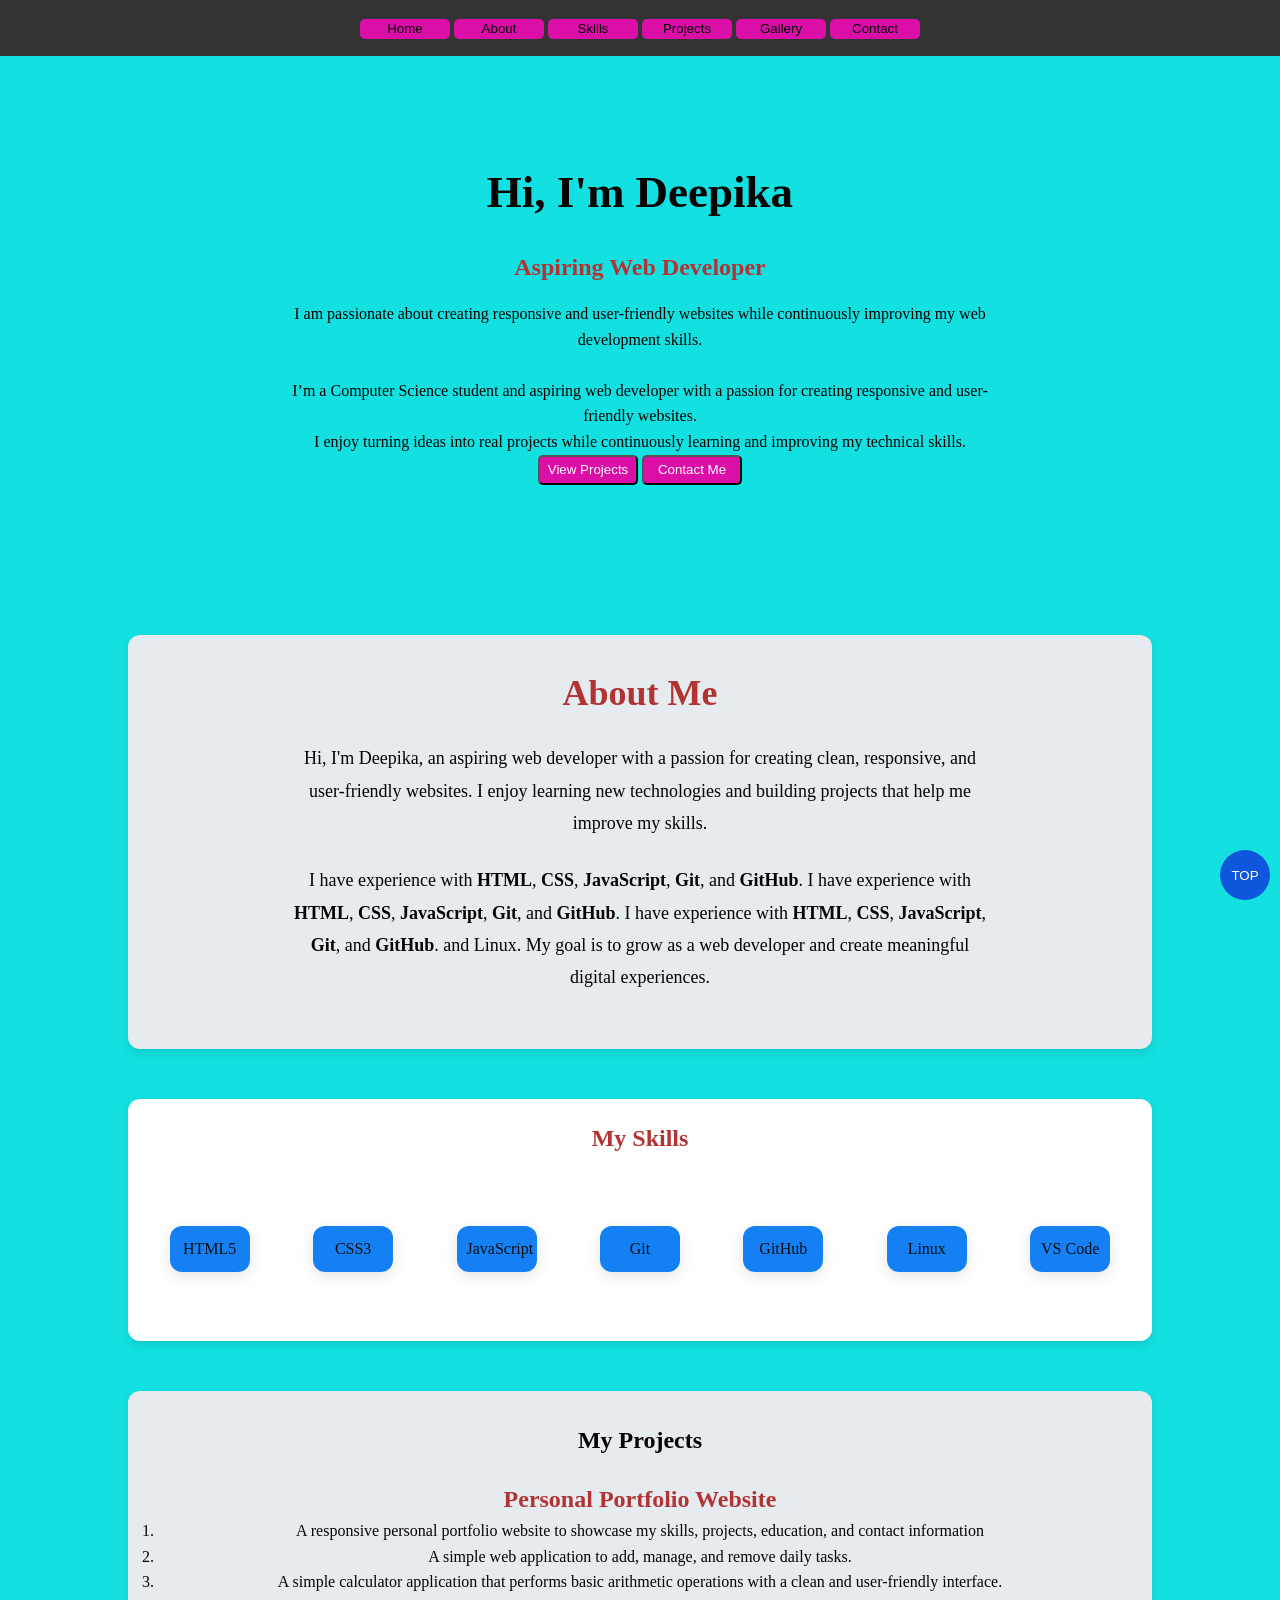
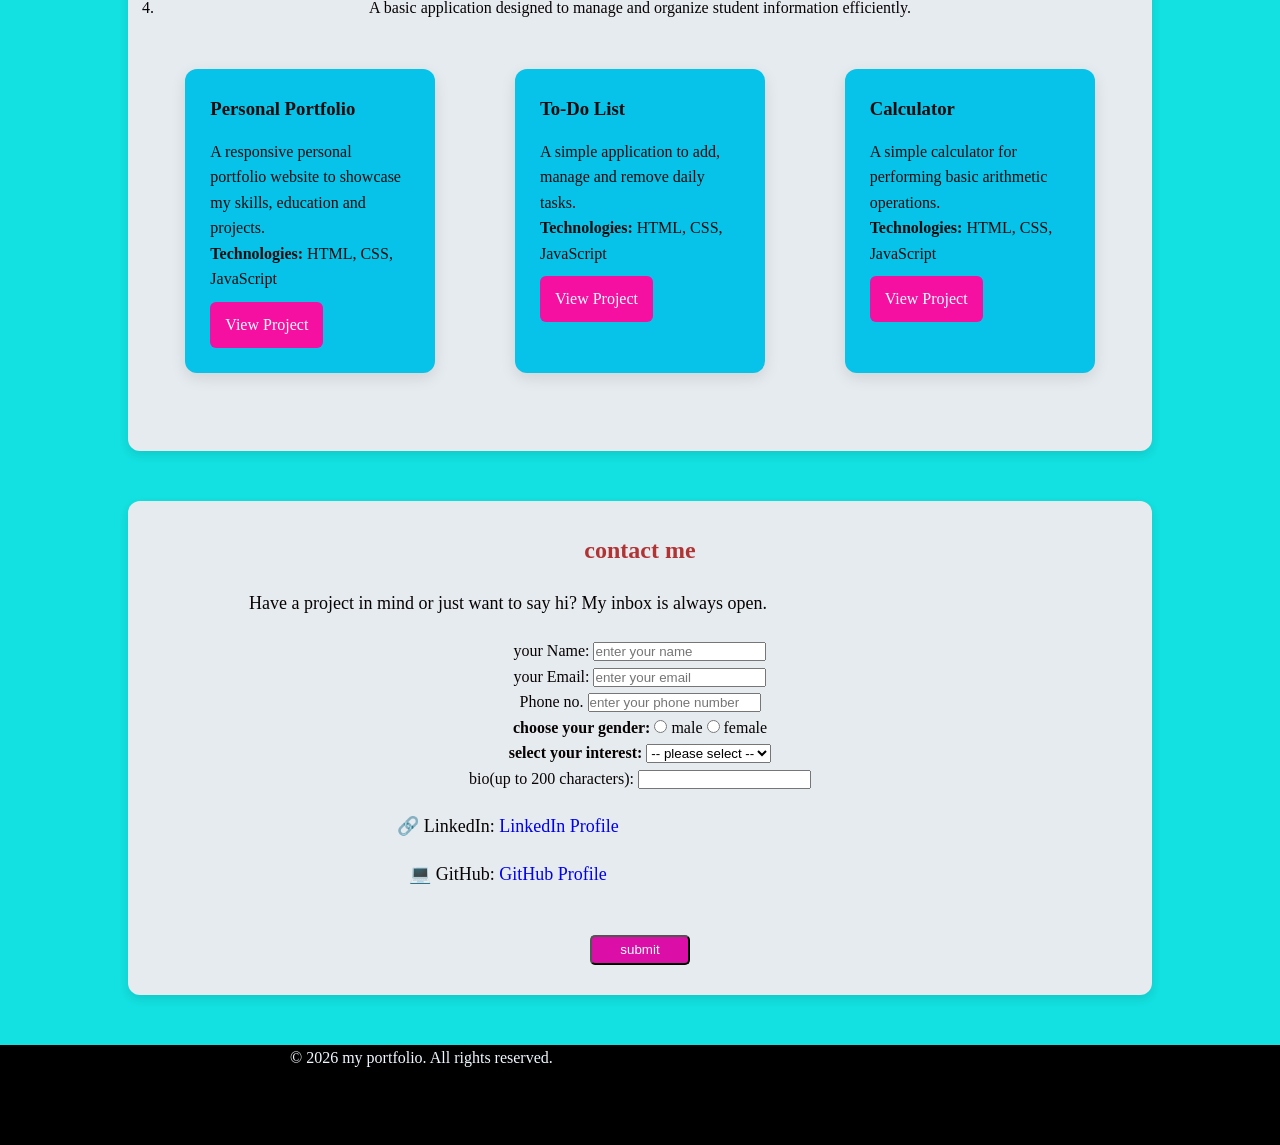
<file: index.html>
<!DOCTYPE html>
<html lang="en">
<head>
    <meta charset="UTF-8">
    <meta name="viewport" content="width=device-width, initial-scale=1.0">
    <title>Deepika Portfolio</title>

    <link rel="stylesheet" href="style.css">
</head>
<body>

    <!-- Navigation -->
     <nav>
    <button class="button" onclick="window.location.href='index.html'">Home</button>
    <button class="button" onclick="window.location.href='about.html'">About</button>
    <button class="button" onclick="window.location.href='skills.html'">Skills</button>
    <button class="button" onclick="window.location.href='projects.html'">Projects</button>
    <button class="button" onclick="window.location.href='gallery.html'">Gallery</button>
    <button class="button" onclick="window.location.href='contact.html'">Contact</button>
    </nav>


    <!-- Home -->
    <section id="home">
        <h1>Hi, I'm Deepika</h1>
        <h2>Aspiring Web Developer</h2>

        <p>
            I am passionate about creating responsive and
            user-friendly websites while continuously
            improving my web development skills.
        </p>
        <p>
       <br> I’m a Computer Science student and aspiring web developer
            with a passion for creating responsive and user-friendly websites.

        <br>I enjoy turning ideas into real projects while continuously
          learning and improving my technical skills.
    </p>
    <a href="projects.html"><button>View Projects</button></a>
    <a href="contact.html"><button>Contact Me</button></a>
    </section>

    <!-- About -->
     <section id="about">
    <h1>About Me</h1>

    <p>
        Hi, I'm Deepika, an aspiring web developer with a passion
        for creating clean, responsive, and user-friendly websites.
        I enjoy learning new technologies and building projects that
        help me improve my skills.
    </p>

    <p>
        I have experience with <b>HTML</b>, <b>CSS</b>, <b>JavaScript</b>, <b>Git</b>, and <b>GitHub</b>.
        I have experience with <b>HTML</b>, <b>CSS</b>, <b>JavaScript</b>, <b>Git</b>, and <b>GitHub</b>.
        I have experience with <b>HTML</b>, <b>CSS</b>, <b>JavaScript</b>, <b>Git</b>, and <b>GitHub</b>.
        and Linux. My goal is to grow as a web developer and create
        meaningful digital experiences.
    </p>
</section>

    <!-- Skills -->
    <section id="skills">
    <h1>My Skills</h1>

    <div class="skills-container">
        <div class="skill-card">HTML5</div>
        <div class="skill-card">CSS3</div>
        <div class="skill-card">JavaScript</div>
        <div class="skill-card">Git</div>
        <div class="skill-card">GitHub</div>
        <div class="skill-card">Linux</div>
        <div class="skill-card">VS Code</div>
    </div>
</section>

    <!-- Projects -->
    <section id="projects">
    <h1>My Projects</h1>

    <h2> Personal Portfolio Website </h2>
    <div>
    <p><ol>
        <li>A responsive personal portfolio website to showcase my skills,
         projects, education, and contact information</li>
        <li>A simple web application to add, manage, and remove daily tasks.</li>
        <li>A simple calculator application that performs basic arithmetic operations
         with a clean and user-friendly interface.</li>
        <li>A basic application designed to manage and organize student information efficiently.</li>
        <div class="projects-container">

        </div>
    <div class="projects-container">

        <div class="project-card">
            <h3>Personal Portfolio</h3>
            <p>
                A responsive personal portfolio website
                to showcase my skills, education and projects.
            </p>
            <p><strong>Technologies:</strong> HTML, CSS, JavaScript</p>
            <a href="#">View Project</a>
        </div>

        <div class="project-card">
            <h3>To-Do List</h3>
            <p>
                A simple application to add, manage and
                remove daily tasks.
            </p>
            <p><strong>Technologies:</strong> HTML, CSS, JavaScript</p>
            <a href="#">View Project</a>
        </div>

        <div class="project-card">
            <h3>Calculator</h3>
            <p>
                A simple calculator for performing
                basic arithmetic operations.
            </p>
            <p><strong>Technologies:</strong> HTML, CSS, JavaScript</p>
            <a href="#">View Project</a>
        </div>

    </div>
    
</section>
    <!-- Contact -->
   <section id="contact">
    <h1>contact me</h1>
    <p>Have a project in mind or just want to say hi? My inbox is always open.</p>
    <form>
        <label for="name">your Name:</label>
        <input type="name" placeholder="enter your name">
        <br>
        <label for="email">your Email:</label>
        <input type="email" placeholder="enter your email">
        <br>
        <label for="phone"> Phone no.</label>
        <input type="phone" placeholder="enter your phone number">
       <br>
        <b>choose your gender:</b>
        <input type="radio">
         <label for="male">male</label>
         <input type="radio" id="female" value="female">
         <label for="female">female</label>
         <br>
         <b>select your interest:</b>
         <select>
            <option value="">-- please select --</option>
             <option value="coding">coding</option>
             <option value="reading">reading</option>
         </select>
         <br>
         <label for="bio">bio(up to 200 characters):</label>
         <input type="text">
          <p>
        🔗 LinkedIn:
        <a href="https://www.linkedin.com/">LinkedIn Profile</a>
    </p>

    <p>
        💻 GitHub:
        <a href="https://github.com/">GitHub Profile</a>
    </p>
            <br>
         <button type="submit">submit</button>
        </form>
        </section>
        <a href="index.html"><button class="fixedButton">TOP</button></a>
         <footer>
         <p>&copy; 2026 my portfolio. All rights reserved.</p>
        </footer>
        
</body>
</html>
</file>
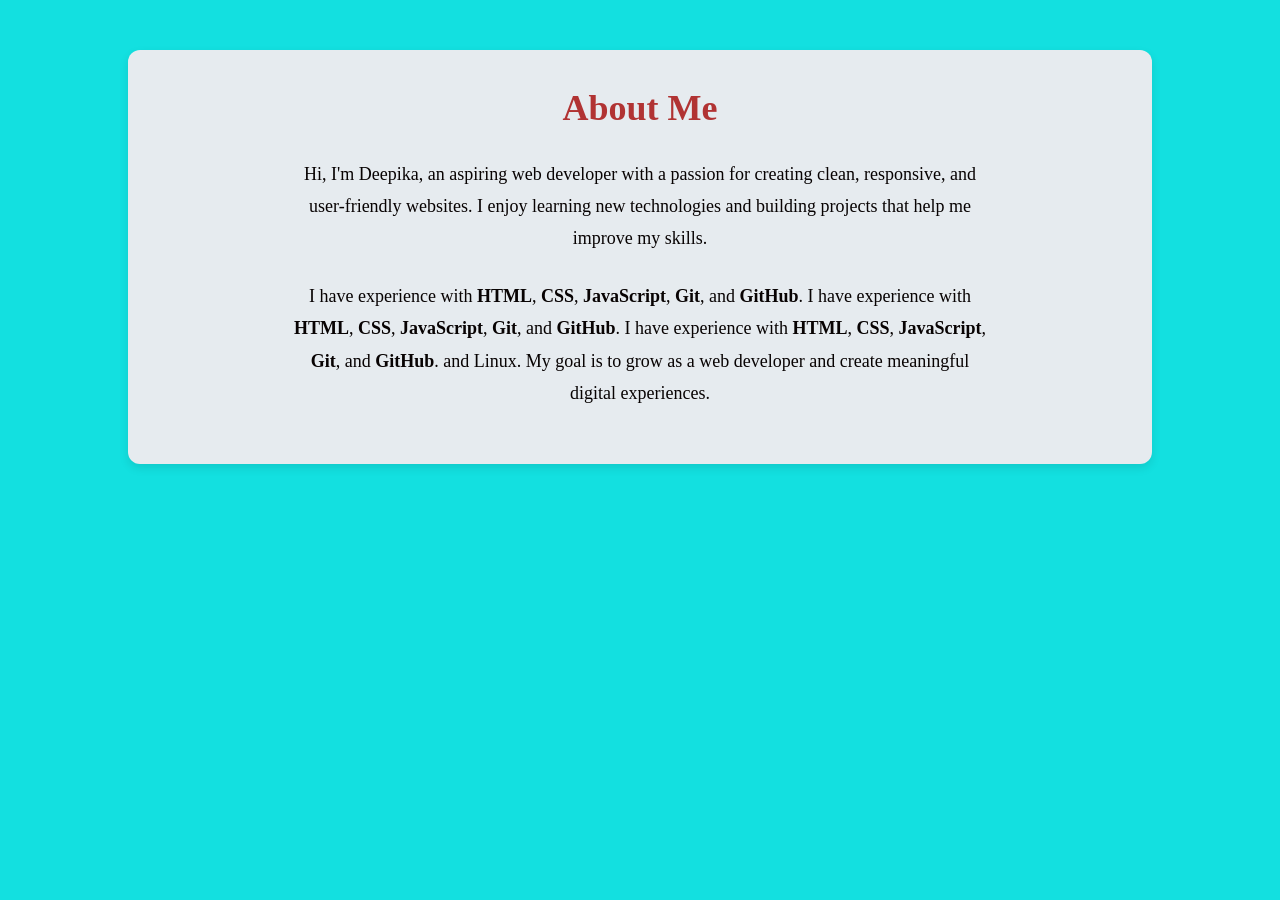
<file: about.html>
<!DOCTYPE html>
<html lang="en">
<head>
    <meta charset="UTF-8">
    <meta name="viewport" content="width=device-width, initial-scale=1.0">
    <title>Document</title>
    <link rel="stylesheet" href="style.css">
</head>
<body>
    <section id="about">
    <h1>About Me</h1>

    <p>
        Hi, I'm Deepika, an aspiring web developer with a passion
        for creating clean, responsive, and user-friendly websites.
        I enjoy learning new technologies and building projects that
        help me improve my skills.
    </p>

    <p>
        I have experience with <b>HTML</b>, <b>CSS</b>, <b>JavaScript</b>, <b>Git</b>, and <b>GitHub</b>.
        I have experience with <b>HTML</b>, <b>CSS</b>, <b>JavaScript</b>, <b>Git</b>, and <b>GitHub</b>.
        I have experience with <b>HTML</b>, <b>CSS</b>, <b>JavaScript</b>, <b>Git</b>, and <b>GitHub</b>.
        and Linux. My goal is to grow as a web developer and create
        meaningful digital experiences.
    </p>
</section>
</body>
</html>
</file>
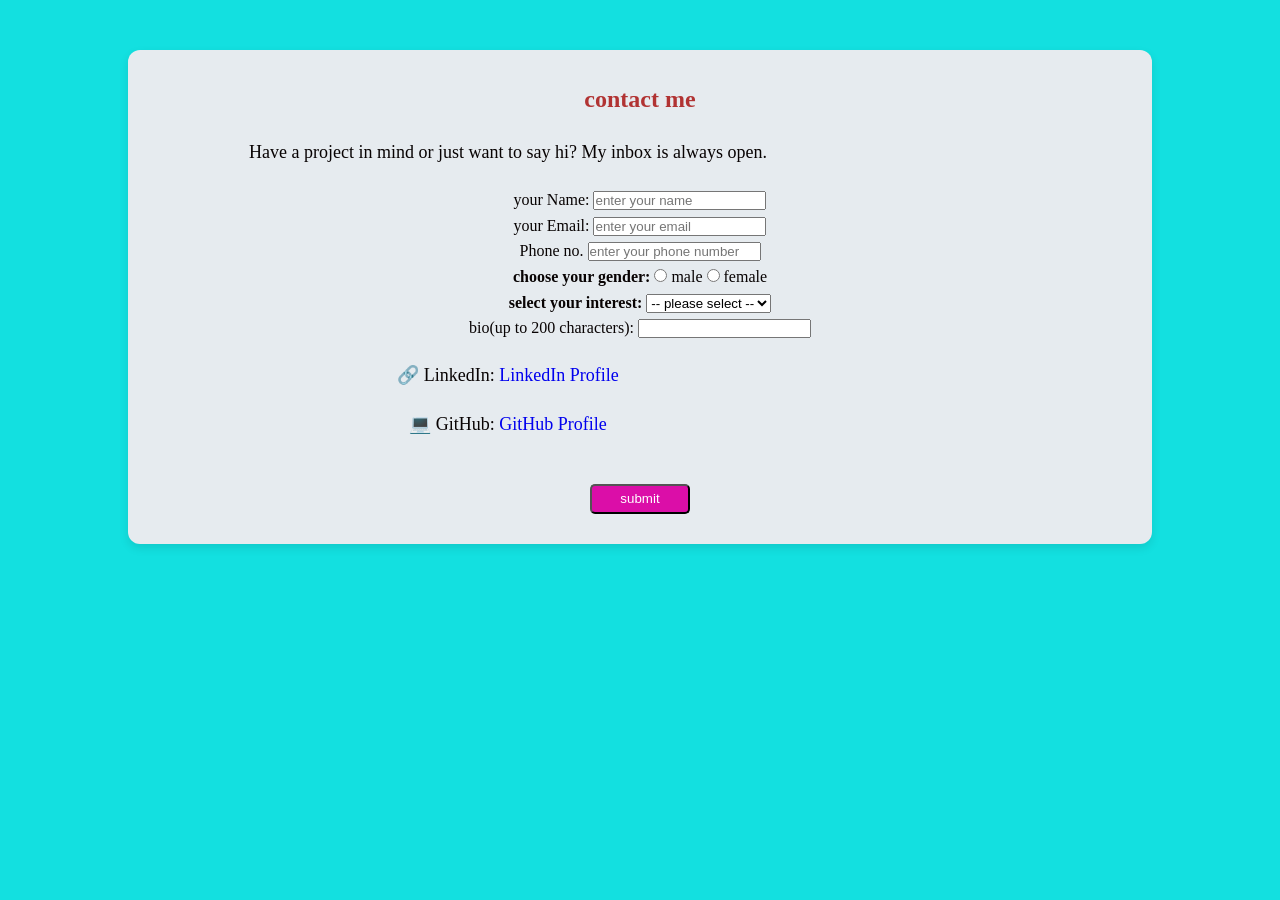
<file: contact.html>
<!DOCTYPE html>
<html lang="en">
<head>
    <meta charset="UTF-8">
    <meta name="viewport" content="width=device-width, initial-scale=1.0">
    <title>Document</title>
    <link rel="stylesheet" href="style.css">
</head>
<body>
    <section id="contact">
    <h1>contact me</h1>
    <p>Have a project in mind or just want to say hi? My inbox is always open.</p>
    <form>
        <label for="name">your Name:</label>
        <input type="name" placeholder="enter your name">
        <br>
        <label for="email">your Email:</label>
        <input type="email" placeholder="enter your email">
        <br>
        <label for="phone"> Phone no.</label>
        <input type="phone" placeholder="enter your phone number">
       <br>
        <b>choose your gender:</b>
            <input type="radio" id="male" name="gender" value="male">
            <label for="male">male</label>
            <input type="radio" id="female" name="gender" value="female">
            <label for="female">female</label>
        <br>
        <b>select your interest:</b>
         <select>
            <option value="">-- please select --</option>
             <option value="coding">coding</option>
             <option value="reading">reading</option>
         </select>
         <br>
         <label for="bio">bio(up to 200 characters):</label>
         <input type="text">
          <p>
        🔗 LinkedIn:
        <a href="https://www.linkedin.com/">LinkedIn Profile</a>
    </p>

    <p>
        💻 GitHub:
        <a href="https://github.com/">GitHub Profile</a>
    </p>
            <br>
         <button type="submit">submit</button>
        </form>
        </section>
</body>
</html>
</file>
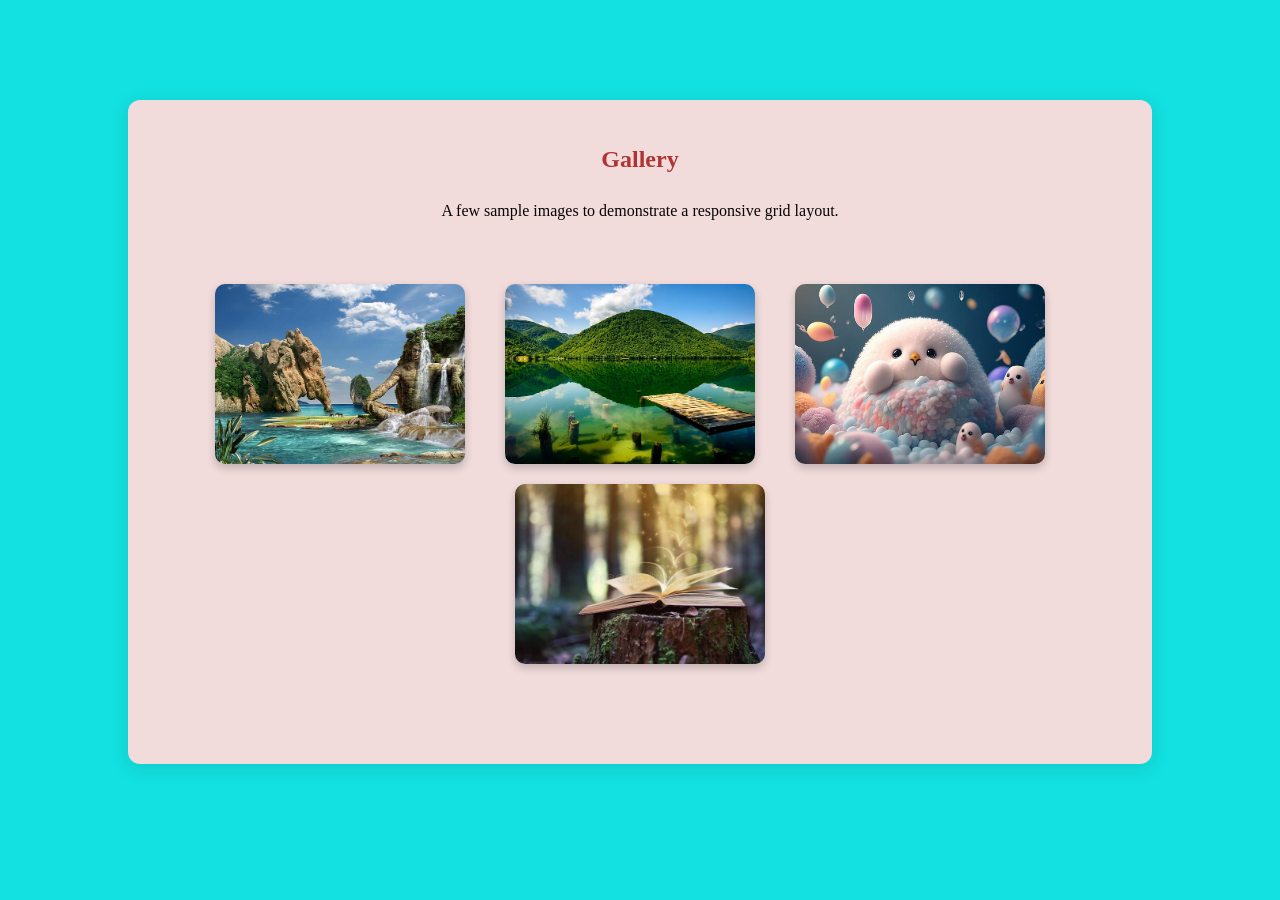
<file: gallery.html>
<!DOCTYPE html>
<html lang="en">
<head>
    <meta charset="UTF-8">
    <meta name="viewport" content="width=device-width, initial-scale=1.0">
    <title>Document</title>
    <link rel="stylesheet" href="style.css">
</head>
<body>
    <section id="gallery">
    <h1>Gallery</h1>
    <p>A few sample images to demonstrate a responsive grid layout.</p>
    <section class="gallery">
    <div class="gallery-container">
        <img src="CSS/CSS/nature1.jpg" alt="Nature 1" height="300px" width="400px">
    <br>
        <img src="CSS/CSS/nature2.jpg" alt="Nature 2" height="300" width="400px">
    <br>
        <img src="CSS/CSS/cartoon1.jpg" alt="Cartoon 1" height="300px" width="400px">
    <br>
        <img src="CSS/CSS/image1.jpg" alt="image 1" height="300px" width="400px">


    </div>
    </section>

</body>
</html>
</file>
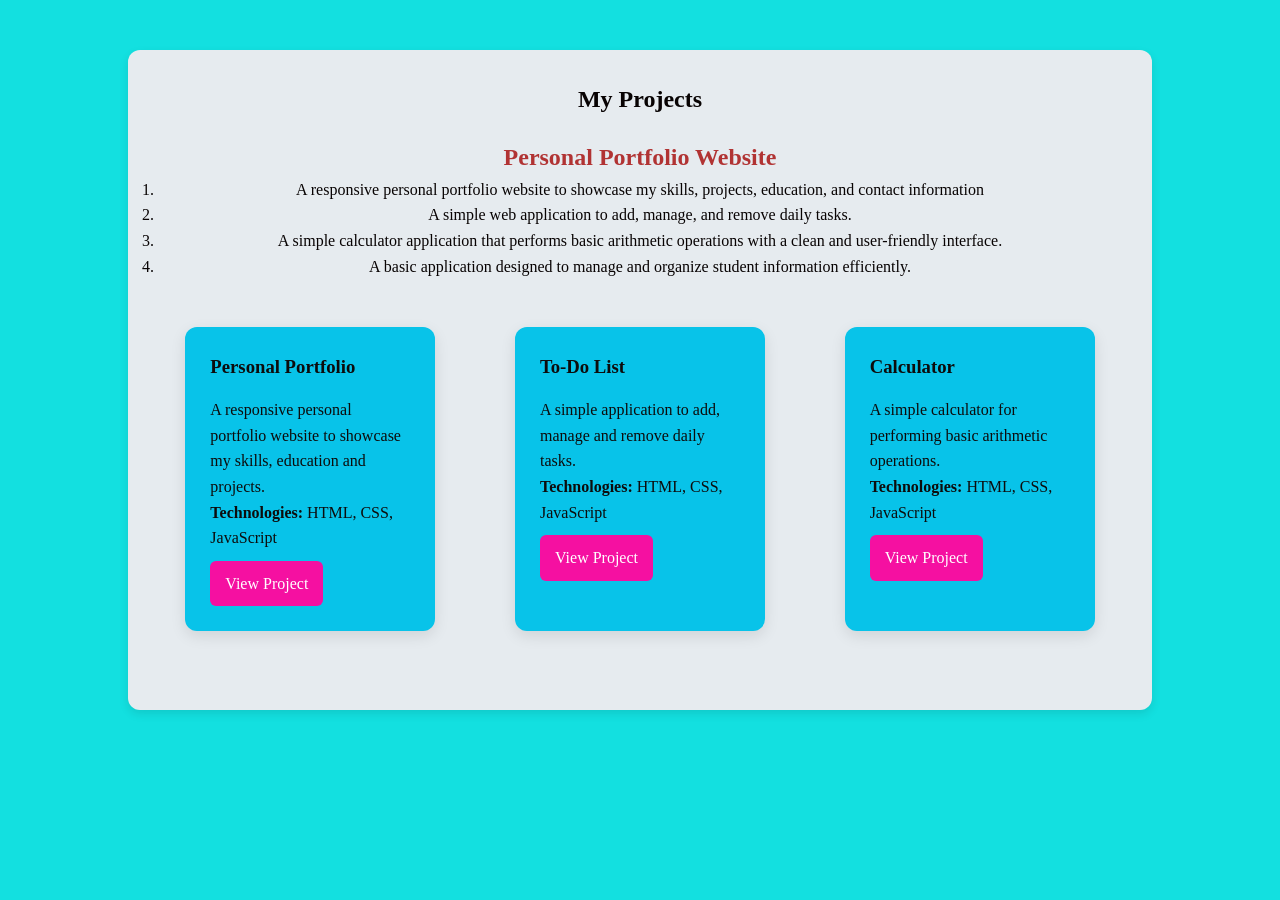
<file: projects.html>
<!DOCTYPE html>
<html lang="en">
<head>
    <meta charset="UTF-8">
    <meta name="viewport" content="width=device-width, initial-scale=1.0">
    <title>Document</title>
    <link rel="stylesheet" href="style.css">
</head>
<body>
    <section id="projects">
    <h1>My Projects</h1>

    <h2> Personal Portfolio Website </h2>
    <div>
    <p><ol>
        <li>A responsive personal portfolio website to showcase my skills,
         projects, education, and contact information</li>
        <li>A simple web application to add, manage, and remove daily tasks.</li>
        <li>A simple calculator application that performs basic arithmetic operations
         with a clean and user-friendly interface.</li>
        <li>A basic application designed to manage and organize student information efficiently.</li>
        <div class="projects-container">

        </div>
    <div class="projects-container">

        <div class="project-card">
            <h3>Personal Portfolio</h3>
            <p>
                A responsive personal portfolio website
                to showcase my skills, education and projects.
            </p>
            <p><strong>Technologies:</strong> HTML, CSS, JavaScript</p>
            <a href="#">View Project</a>
        </div>

        <div class="project-card">
            <h3>To-Do List</h3>
            <p>
                A simple application to add, manage and
                remove daily tasks.
            </p>
            <p><strong>Technologies:</strong> HTML, CSS, JavaScript</p>
            <a href="#">View Project</a>
        </div>

        <div class="project-card">
            <h3>Calculator</h3>
            <p>
                A simple calculator for performing
                basic arithmetic operations.
            </p>
            <p><strong>Technologies:</strong> HTML, CSS, JavaScript</p>
            <a href="#">View Project</a>
        </div>

    </div>
    
</section>

</body>
</html>
</file>
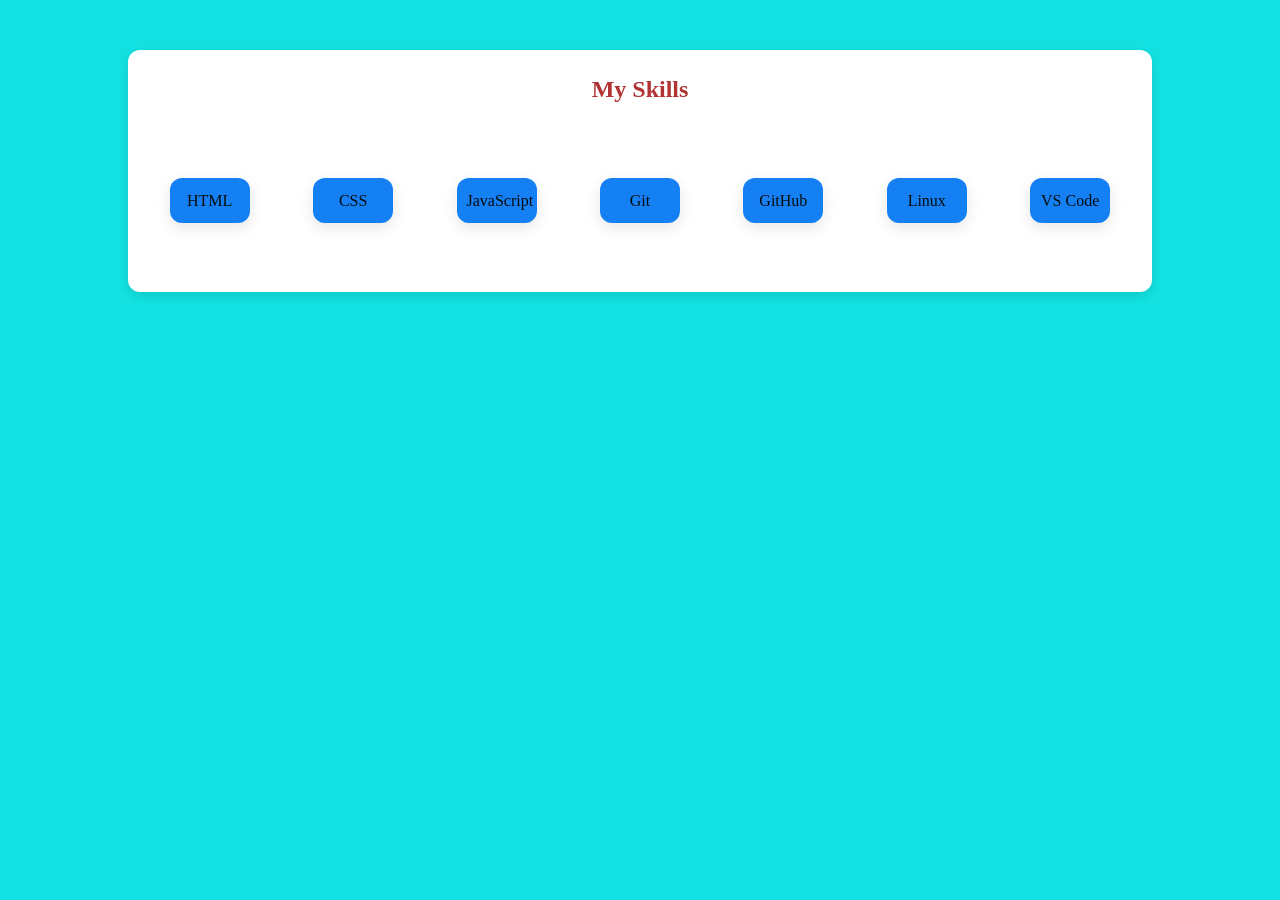
<file: skills.html>
<!DOCTYPE html>
<html lang="en">
<head>
    <meta charset="UTF-8">
    <meta name="viewport" content="width=device-width, initial-scale=1.0">
    <title>Document</title>
    <link rel="stylesheet" href="style.css">
</head>
<body>
    <section id="skills">
    <h1>My Skills</h1>
    <div class="skills-container">
        <div class="skill-card">HTML</div>
        <div class="skill-card">CSS</div>
        <div class="skill-card">JavaScript</div>
        <div class="skill-card">Git</div>
        <div class="skill-card">GitHub</div>
        <div class="skill-card">Linux</div>
        <div class="skill-card">VS Code</div>
    </div>
</section>
</body>
</html>
</file>
<file: style.css>
*{
    margin: 0;
    padding: 0;
    box-sizing: border-box;
}

body{
    font-family: Arial, sans-serif;
    line-height: 1.6;
}

/* Navbar */

nav{
    background-color: #333;
    padding: 15px;
    text-align: center;
}

nav a{
    color: white;
    text-decoration: none;
    margin: 0 15px;
    font-size: 18px;
}

nav a:hover{
    color: gold;
}

/* All Sections */

section{
    padding: 60px 20px;
    text-align: center;
}

h1{
    margin-bottom: 20px;
}

p{
    max-width: 700px;
    margin: auto;
}

/* Home */

#home{
    padding: 100px 20px;
}

#home h1{
    font-size: 45px;
}

#home h2{
    margin: 15px 0;
}

body{
    margin: 0;
    font-family: var(--font-body);
      background-color: rgb(19, 224, 224);
      color: rgb(8, 3, 3);
      line-height: 1.6;
      scroll-behavior: smooth;
}
h2{
    color:rgb(177, 51, 51);
}
.header{
    background-color: var(--color-primary);
    height: 100vh;

}
.button{
    color:black;
   height: 20px;
    width: 90px;
    border: none;
    border-radius: 5px;
    cursor: pointer;
}
.button:hover{
    background-color:rgb(14, 86, 219);
}
button{
    text-decoration: none;
    color: rgb(12, 3, 3);
    border-radius: 5px;
    height: 30px;
    width: 100px;
    background-color: rgb(219, 14, 168);
    color: white;
}
button:hover{
    background-color: rgb(109, 23, 230);
}
#projects {
    width: 80%;
    margin: 50px auto;
    padding: 30px;
    border-radius: 12px;
    text-align: center;
    box-shadow: 0 4px 10px rgba(0, 0, 0, 0.1);
    background-color: rgb(230, 235, 239);
   
}

.projects-container {
    display: flex;
    justify-content: center;
    gap: 25px;
    flex-wrap: wrap;
}

.project-card {
    margin: 5% auto;
    width: 250px;
    padding: 25px;
    border-radius: 12px;
    background-color: rgb(8, 195, 233);
    box-shadow: 0 5px 15px rgba(0, 0, 0, 0.1);
    text-align: left;
    color: rgb(13, 12, 12);
    transition: 0.3s;
}
.project-card:hover {
    transform: scale(1.03);
}
.project-card h3 {
    margin-bottom: 15px;
}

.project-card p {
    line-height: 1.6;
}

.project-card a:hover {
    background: #f50bce;
}

.project-card a {
    display: inline-block;
    margin-top: 10px;
    text-decoration: none;
    text-decoration: none;
    background: #f510a1;
    color: white;
    padding: 10px 15px;
    border-radius: 6px;
}
}
#about {
    padding: 60px;
    max-width: 800px;
    margin: auto;
    text-align: center;
}

#about h1 {
    font-size: 36px;
    margin-bottom: 20px;
    color: rgb(177, 51, 51);
}

#about p {
    font-size: 18px;
    line-height: 1.8;
    margin-bottom: 25px;
}
#about {
    width: 80%;
    margin: 50px auto;
    padding: 30px;
    border-radius: 12px;
    text-align: center;
    box-shadow: 0 4px 10px rgba(0, 0, 0, 0.1);
    background-color: rgb(230, 235, 239);
}
#contact {
    width: 80%;
    margin: 50px auto;
    padding: 30px;
    border-radius: 12px;
    text-align: center;
    box-shadow: 0 4px 10px rgba(0, 0, 0, 0.1);
    background-color: rgb(230, 235, 239);
   
}

#contact h1 {
    margin-bottom: 20px;
    color: rgb(177, 51, 51);
}


#contact p {
    font-size: 18px;
    margin: 20px 0;
}

#contact a {
    text-decoration: none;
}

#contact a:hover {
    text-decoration: none;
}
#gallery {
    width: 80%;
    margin: 100px auto;
    padding: 40px;
    border-radius: 12px;
    text-align: center;
    box-shadow: 0 4px 20px rgba(0, 0, 0, 0.1);
    background-color: rgb(241, 219, 219);  
}
#gallery h1 {
    margin-bottom: 20px;
    color: rgb(177, 51, 51);
}

.gallery-container {
    display: flex;
    flex-wrap: wrap;
    justify-content: center;
    gap: 20px;
}
gallery h1{
    color: rgb(177, 51, 51);
    margine-bottom: 20px;
}

.gallery-container img {
    width: 250px;
    height: 180px;
    border-radius: 10px;
    object-fit: cover;
    box-shadow: 0 4px 8px rgba(0,0,0,0.2);
}
 #skills {
    width: 80%;
    margin: 50px auto;
    padding: 20px;
    border-radius: 12px;
    text-align: center;
    box-shadow: 0 4px 10px rgba(0, 0, 0, 0.1);
    background-color: rgb(255, 255, 255);
 }
 .skill-card:hover {
    transform: translateY(-5px);
}

.skills-container {
    display: flex;
    flex-wrap: wrap;
    justify-content: center;
    gap: 20px;
}
#skills h1{
    color: rgb(177, 51, 51);
    margin-bottom: 20px;
}
.skill-card {
    margin: 5% auto;
    width: 80px;
    padding: 10px;
    border-radius: 12px;
    background-color: rgb(21, 128, 243);
    box-shadow: 0 5px 15px rgba(0, 0, 0, 0.1);
    text-align: center;
    color: rgb(7, 12, 13);
    transition: 0.3s;
}
footer{
    background-color: rgb(0, 0, 0);
    width: 100%;
    height: 100px;
    color:aliceblue
   
}
.fixedButton{
    height: 50px;
    width: 50px;
    position: fixed;
    bottom: 0px;
    right: 10px;
    background-color: rgb(14, 86, 219);
    color: white;
    border: none;
    border-radius: 40px;
    cursor: pointer;
}
</file>
